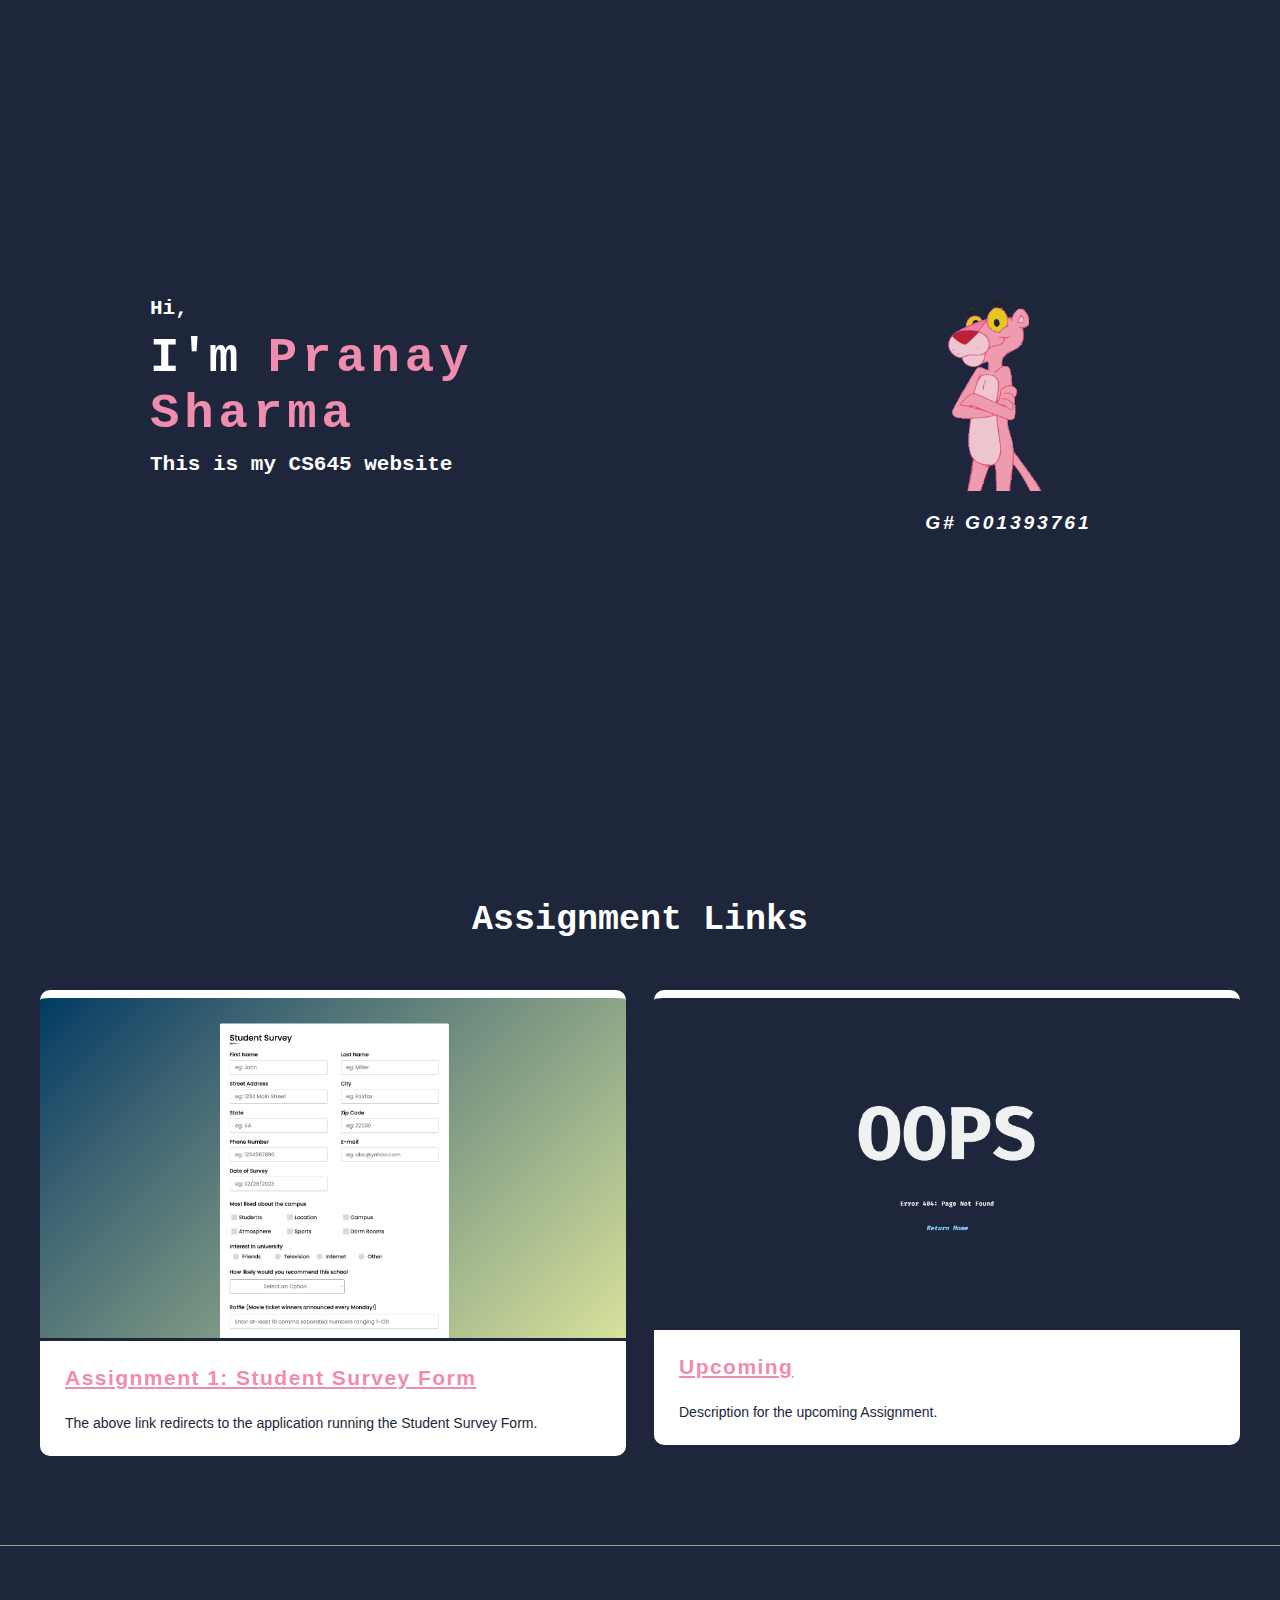
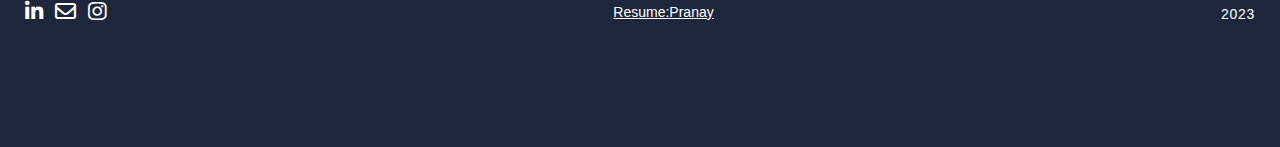
<file: website src/Index.html>
<!-- 
Name: Pranay Sharma
G# G01393761 

Note: This HTML file is the template for the landing page. Having intro details and links to assignments and contains snapshots and image link. This template is inspired by https://anniew.xyz/
-->

<!DOCTYPE html>
<html lang="en">

    <head>
        <title>Pranay Sharma</title>
        <link rel="icon" type="image/svg+xml" href="./img/greet.png">
        <meta charset="UTF-8">

        <link rel="stylesheet" href="./css/main.css" type="text/css">
        <link rel="stylesheet" href="./css/home.css" type="text/css">

        <link rel="preconnect" href="https://fonts.googleapis.com">
        <link rel="preconnect" href="https://fonts.gstatic.com" crossorigin>

        <link rel="stylesheet"
            href="https://cdnjs.cloudflare.com/ajax/libs/font-awesome/6.2.1/css/all.min.css" />
    </head>

    <body>

        <main class="main-container home-section">
            <section id="home">
                <div class="landing-page-details">
                    <h1 class="small-title">Hi,</h1>
                    <h2 class="big-title">I'm <span class="my-name pink">Pranay Sharma</span></h2>
                    <h1 class="small-title">This is my CS645 website</h1>
                </div>
                <div class="art-me">
                    <img src="./img/pink_panther.gif">
                    <h3 class="medium-title"><em>G# G01393761</em></h3>

                </div>
            </section>
        </main>

        <section class="projects" id="select-projects">
            <h2>Assignment Links</h2>
            <div class="project-cards-container">

                <div class="card">
                    <a href="https://ec2-100-26-253-140.compute-1.amazonaws.com/survey-form/">
                    <img src="./img/form_snapshot.png"
                        class="card-preview-img"></a>
                    <div class="card-info">
                        <div class="title-and-links">
                            <a href="https://ec2-100-26-253-140.compute-1.amazonaws.com/survey-form/">
                                <span class="project-title">
                                    Assignment 1: Student Survey Form
                                </span>
                            </a>
                        </div>
                        <p class="project-description">
                            The above link redirects to the application running the Student Survey Form.
                        </p>
                    </div>
                </div>

                <div class="card">
                    <!-- <img src="./img/404_snapshot.png"
                        class="card-preview-img">
                    <div class="card-info">
                        <div class="title-and-links">
                            <a href="">
                                <span class="project-title">
                                    Upcoming
                                </span>
                            </a>
                        </div>
                        <p class="project-description">
                            Description for the upcoming Assignment.
                        </p>
                    </div> -->
                </div>

                <div class="card">
                    <a href="./404.html">
                    <img src="./img/404_snapshot.png"
                        class="card-preview-img"></a>
                    <div class="card-info">
                        <div class="title-and-links">
                            <a href="./404.html">
                                <span class="project-title">
                                    Upcoming
                                </span>
                            </a>
                        </div>
                        <p class="project-description">
                            Description for the upcoming Assignment.
                        </p>
                    </div>
                </div>

            </div>
        </section>


        <footer class="footer-container">
            <div class="footer">
                    <div class="socials">
                        <ul>
                            <li class="social-link">
                                <a href="https://www.linkedin.com/in/pranay-sharma-/"
                                    aria-label="LinkedIn" target="_blank">
                                    <i class="fa-brands fa-linkedin-in"></i>
                                </a>
                            </li>
                            <li class="social-link">
                                <a href="mailto: psharm24@gmu.edu"
                                    aria-label="LinkedIn" target="_blank">
                                    <i class="fa-regular fa-envelope"></i>
                                </a>
                            </li>
                            <li class="social-link">
                                <a href="https://www.instagram.com/_not_so_sarcastic/" aria-label="Instagram"
                                    target="_blank">
                                    <i class="fa-brands fa-instagram"></i>
                                </a>
                            </li>
                        </ul>
                    </div>
                    <a href="https://drive.google.com/drive/folders/1Zco1VOlccg3aqeOxUvwLh0m2HMZooRrx?usp=share_link">
                    <span class="footer-end"></span>Resume:Pranay</span>
                    </a>
                    <span class="footer-end">2023</span>
            </div>
        </footer>
    </body>
    
</html>
</file>
<file: website src/css/main.css>
/*
Name: Pranay Sharma
G# G01393761  

NOTE: This is the style sheet for design, assignment cards and footer of the landing page. This template is inspired by https://anniew.xyz/
*/

* {
    margin: 0;
    padding: 0;
    box-sizing: border-box;
    font-family: 'Nunito', sans-serif;
    font-size: 14px;
    font-weight: 400;
    color: #FFFFFF;
    scroll-behavior: smooth;
}

body {
    background-color: #1D263B;
}

h1, h2 {
    font-family: 'Fira Mono', monospace;
}

h2 {
    margin: 0 auto;
    text-align: center;
    font-size: 1.75em;
    font-weight: 700;
}

h3 {
    margin: 0 auto;
    text-align: center;
    font-size: 5em;
    font-weight: 700;
    padding-left: 3em;
    letter-spacing: 0.1em;
}

a, span {
    font-family: inherit;
    font-size: inherit;
    font-weight: inherit;
}

.pink {
    font-family: inherit;
    font-size: inherit;
    font-weight: inherit;
    color: #F08CAE;
}

ul {
    list-style-type: none;
}

.social-link a i {
    transition: all 0.2s ease;
}

.social-link a i:hover {
    color: #F08CAE;
}

.main-container {
    margin: 0 auto;
    padding: 0 150px;
    text-align: center;
    max-width: 1600px;
}

section {
    margin: 0 auto;
    display: flex;
    flex-direction: column;
    justify-content: center;
    text-align: left;
    padding-top: 8vh;
}

@media only screen and (min-width: 768px) {
    h2 {
        font-size: 2.5em;
    }
    h3 {
        font-size: 2em;
    }
}

/* project/assignment cards */

em {
    color: #1D263B;
}

.projects {
    padding-top: 100px;
    max-width: 1200px;
}

.project-cards-container {
    margin-top: 50px;
    height: fit-content;
    height: -moz-fit-content;
}

.card {
    display: inline-flex;
    flex-direction: column;
    color: #1D263B;
}

.card:not(:last-child) {
    margin: 0 auto 2em auto;
}

.card-preview-img {
    max-width: 100%;
    border-radius: 10px 10px 0 0;
    padding-top: 8px;
    background-color: white;
}

.card-info {
    padding: 25px;
    background-color: #FFFFFF;
    border-radius: 0 0 10px 10px;
}

.title-and-links {
    display: flex;
    justify-content: space-between;
    align-items: center;
    margin-bottom:25px;
}

.project-title{
    font-size: 1.5em;
    font-weight: 900;
    letter-spacing: 0.07em;
    color: #F08CAE;
    text-decoration: underline;
    transition: 0.5s ease-out 10ms
}

.project-title:hover{
    font-size: 1.7em;
    color:#1D263B;
  }


.project-description {
    color: #1D263B;
}

@media only screen and (min-width: 768px) {
    .project-cards-container {
        column-count: 2;
        column-gap: 2em;
    }
}


/* footer */

.footer-container {
    border-top: 0.5px solid #7EB77F;
    margin: 30px auto;
    padding-top: 30px;
}

.footer {
    margin: 0 auto;
    padding: 0 25px;
    display: flex;
    flex-direction: column;
    justify-content: center;
    text-align: center;
    align-items: center;
    flex-wrap: wrap;
    gap: 25px;
}

.socials {
    margin: 10px 0;
}

.socials ul {
    display: flex;
    flex-direction: row;
    align-items: center;
    text-align: center;
    margin: 15px 0;
}

.socials ul li:not(:last-child) {
    margin-right: 12px;
}

.socials ul li a i {
    font-size: 1.5em;
}

.footer-end {
    margin-top: 5px;
    letter-spacing: 0.05em;
}

@media only screen and (min-width: 768px) {
    .footer {
        margin: 0 auto;
        padding: 0 25px;
        flex-direction: row;
        justify-content: space-between;
        max-width: 1600px;
    }
}
</file>
<file: website src/css/home.css>
/*
Name: Pranay Sharma
G# G01393761  

NOTE: This is the style sheet for the upper part of the landing page. This template is inspired by https://anniew.xyz/
*/

.main-container {
    margin: -100px auto 0 auto;
}

/* --- LANDING PAGE --- */

#home {
    margin: 0 auto;
    display: flex;
    flex-direction: column;
    align-items: center;
    justify-content: space-between;
    min-height: 100vh;
}

.landing-page-details {
    margin: auto 0;
    display: flex;
    flex-direction: column;
    justify-content: center;
}

.small-title {
    text-align: left;
    font-size: 1.5em;
    font-weight: 700;
    margin-top: 0.5em;
    margin-bottom: 0.5em;
}

.big-title {
    margin: 0;
    text-align: left;
    font-weight: 700;
    font-size: 2.75em;
    letter-spacing: 0;
}

.medium-title {
    margin: 0;
    text-align: right;
    font-weight: bolder;
    font-size: 2.75em;
    letter-spacing: 0;
}

.my-name {
    letter-spacing: 0.1em;
    font-family: 'Fira Code', monospace;
}

h3 {
    margin: 5px 0 0 0;
    text-align: left;
}

h3 em {
    color: white;
    letter-spacing: 0.05em;
    font-weight: 900;
    font-size: 0.5em;
    letter-spacing: 0.15em;
    padding-right: 2em;

}

.art-me {
    display: none;
    height: 350px; 
}

.art-me img {
    padding-left: 4em;
    height: 80%;
}

@media only screen and (min-width: 768px) {
    .big-title {
        font-size: 3.5em;
    }
    .short-bio {
        max-width: 90%;
    }
    .art-me {
        display: block;
    }
    #home {
        flex-direction: row;
    }
}

@media only screen and (min-width: 1000px) {
    #home {
        gap: 10%;
    }
}
</file>
